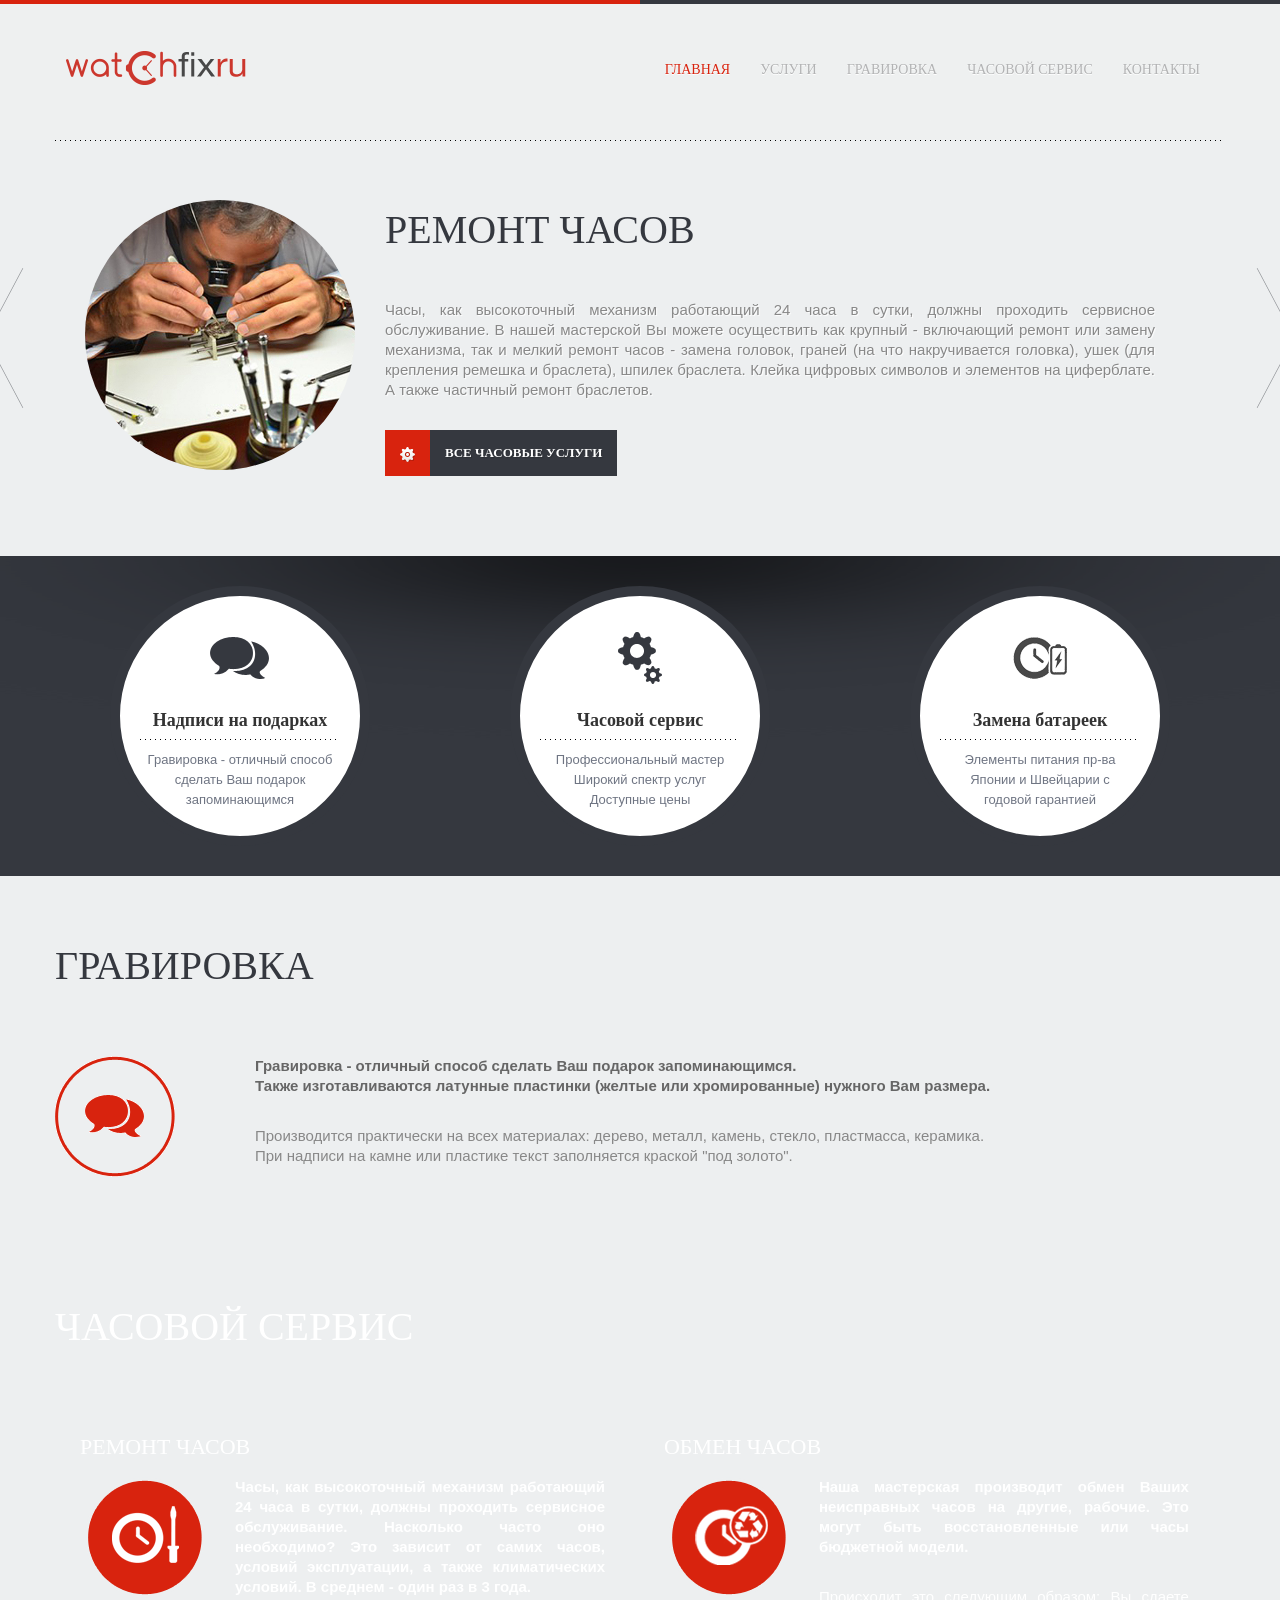
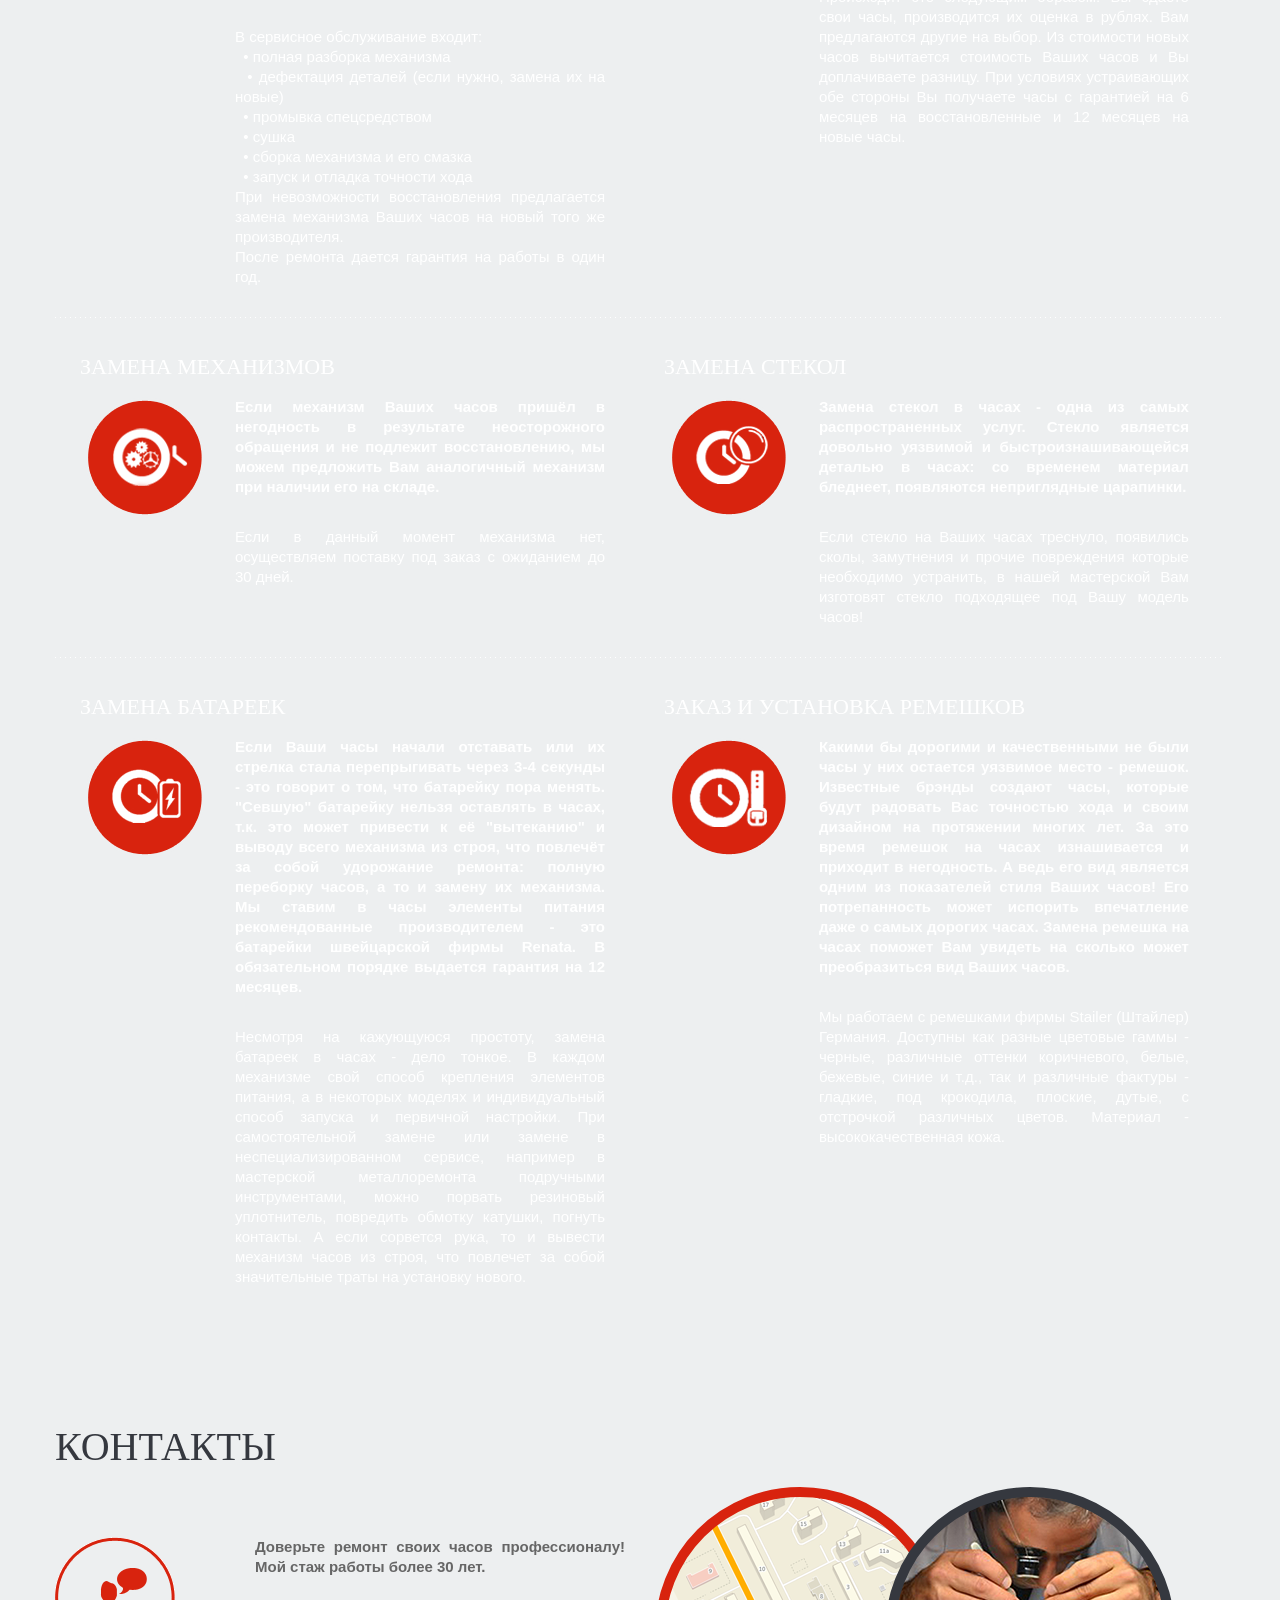
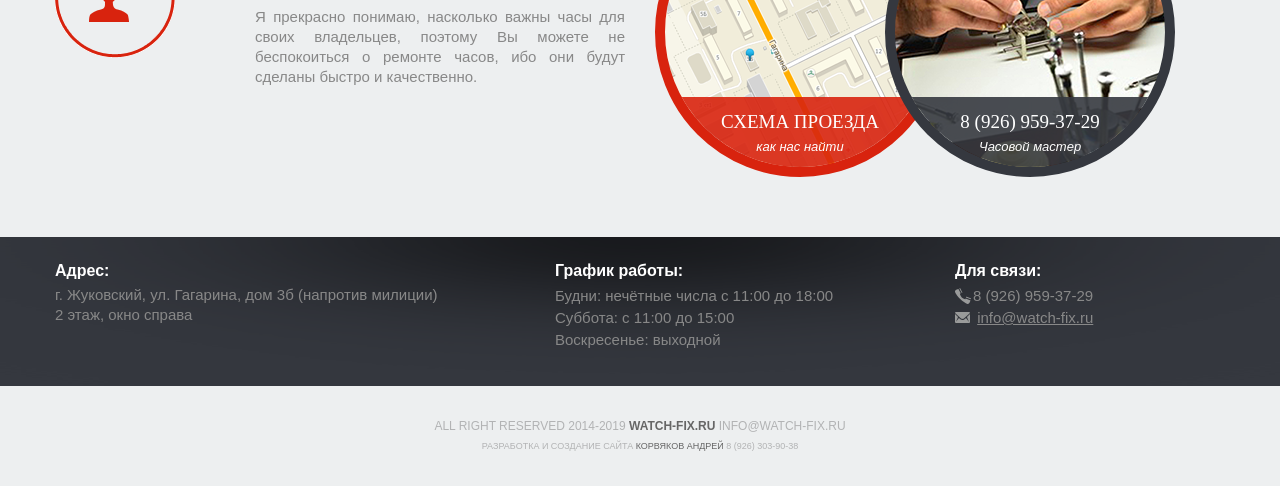
<file: index.html>
<!doctype html>
<!--[if lt IE 7 ]><html class="ie ie6 no-js" lang="ru"> <![endif]-->
<!--[if IE 7 ]><html class="ie ie7 no-js" lang="ru"> <![endif]-->
<!--[if IE 8 ]><html class="ie ie8 no-js" lang="ru"> <![endif]-->
<!--[if IE 9 ]><html class="ie ie9 no-js" lang="ru"> <![endif]-->
<!--[if gt IE 9]><!--><html class="no-js" lang="ru"><!--<![endif]-->
  <head>
    <meta charset="utf-8">
    <title>Профессиональный ремонт часов и гравировка в Жуковском</title>
    <meta name="viewport" content="width=device-width, initial-scale=1.0, maximum-scale=1.0">
    <meta name="description" content="Профессиональный часовой мастер в Жуковском: ремонт часов, укорочение браслетов, замена ремешков, замена батареек, гравировка на подарках">
    <meta name="keywords" content="часы, ремонт часов, обмен часов, гравировка, замена ремешков, ремонт и укорачивание браслетов, замена стекол, замена батареек в часах, замена головок, замена граней, замена ушек, замена шпилек, наклейка оторвавшихся символов на циферблате, жуковский">
    <meta name="google-site-verification" content="3Yv951UmlpkBwAReb5op79qurS54NhZae6qxfJR96S4" />
    <meta name='yandex-verification' content='7e1194df2309f9bb' />
    <link rel="stylesheet" href="assets/css/lightbox.css">
    <link rel="stylesheet" href="assets/css/bootstrap.css">
    <link rel="stylesheet" href="assets/css/bootstrap-responsive.css">
    <link rel="stylesheet" href="assets/css/style.css">
    <link rel="shortcut icon" href="/favicon.png" type="image/x-icon" />
    <script src="assets/js/modernizr-2.6.0.min.js"></script>
    <script>
      (function(i,s,o,g,r,a,m){i['GoogleAnalyticsObject']=r;i[r]=i[r]||function(){
      (i[r].q=i[r].q||[]).push(arguments)},i[r].l=1*new Date();a=s.createElement(o),
      m=s.getElementsByTagName(o)[0];a.async=1;a.src=g;m.parentNode.insertBefore(a,m)
      })(window,document,'script','//www.google-analytics.com/analytics.js','ga');

      ga('create', 'UA-58006123-1', 'auto');
      ga('send', 'pageview');

    </script>
  </head>
  <body data-spy="scroll" data-target=".navbar" data-offset="140">
    <!-- Yandex.Metrika counter -->
    <script type="text/javascript" >
       (function(m,e,t,r,i,k,a){m[i]=m[i]||function(){(m[i].a=m[i].a||[]).push(arguments)};
       m[i].l=1*new Date();k=e.createElement(t),a=e.getElementsByTagName(t)[0],k.async=1,k.src=r,a.parentNode.insertBefore(k,a)})
       (window, document, "script", "https://mc.yandex.ru/metrika/tag.js", "ym");

       ym(27739746, "init", {
            clickmap:true,
            trackLinks:true,
            accurateTrackBounce:true,
            trackHash:true
       });
    </script>
    <noscript><div><img src="https://mc.yandex.ru/watch/27739746" style="position:absolute; left:-9999px;" alt="" /></div></noscript>
    <!-- /Yandex.Metrika counter -->
    <!-- BEGIN Navigation bar -->
    <div id="navbar" class="navbar navbar-fixed-top">
      <div id="topbar">
        <div id="topbar-left"></div>
        <div id="topbar-right"></div>
      </div>
      <div class="container">
        <div class="navbar-inner">
          <a id="brand" class="brand" href="#home"></a>
          <ul class="nav">
            <li class="active"><a href="#home">Главная</a></li>
            <li><a href="#main-keys">Услуги</a></li>
            <li><a href="#etching">Гравировка</a></li>
            <li><a href="#services">Часовой сервис</a></li>
            <li><a href="#about">Контакты</a></li>
          </ul>
        </div>
      </div>
    </div>
    <!-- END Navigation bar -->
    <!-- BEGIN Carousel -->
    <div id="home" class="carousel slide">
      <div class="container dotted-black-up">
        <div class="carousel-inner">
          <div class="active item">
            <div class="span3">
              <img class="carousel-image" src="assets/img/men1.jpg" alt="Часовой мастер">
            </div>
            <div class="span8">
              <div class="head">
                <h1>Ремонт часов</h1>
              </div>
              <div class="">
                <p>Часы, как высокоточный механизм работающий 24 часа в сутки, должны проходить сервисное обслуживание. В нашей мастерской Вы можете осуществить как крупный - включающий ремонт или замену механизма, так и мелкий ремонт часов - замена головок, граней (на что накручивается головка), ушек (для крепления ремешка и браслета), шпилек браслета. Клейка цифровых символов и элементов на циферблате. А также частичный ремонт браслетов. </p>
                <br>
                <div class="button">
                  <a href="#" class="button-red"><img alt="часовые услуги" src="assets/img/icons/cog.png"></a><a href="#services" class="button-black">Все часовые услуги</a>
                </div>
              </div>
            </div>
          </div>
          <div class="item">
            <div class="span3">
              <img class="carousel-image" src="assets/img/carousel-battery.jpg" alt="Замена батареек">
            </div>
            <div class="span8">
              <div class="head">
                <h1>Замена элементов питания</h1>
              </div>
              <div class="">
                <p>Если Ваши часы начали отставать или их стрелка стала перепрыгивать через 3-4 секунды - это говорит о том, что батарейку пора менять. "Севшую" батарейку нельзя оставлять в часах, т.к. это может привести к её "вытеканию" и выводу всего механизма из строя.
Мы ставим в часы элементы питания рекомендованные производителем - это батарейки швейцарской фирмы Renata.
В обязательном порядке выдается гарантия на 12 месяцев.</p>
                <br>
                <div class="button">
                  <a href="#" class="button-red"><img alt="Замена элементов питания" src="assets/img/icons/cog.png"></a><a href="#" class="button-black">Все часовые услуги</a>
                </div>
              </div>
            </div>
          </div>
          <div class="item">
            <div class="span3">
              <img class="carousel-image" src="assets/img/carousel-etching.jpg" alt="Гравировка">
            </div>
            <div class="span8">
              <div class="head">
                <h1>Гравировка</h1>
              </div>
              <div class="">
                <p>Гравировка - отличный способ сделать Ваш подарок запоминающимся.<br>
                Граверные работы представляют собой процесс нанесения рисунка, узора, орнамента, любого возможного изображения или памятной надписи на какую-либо поверхность.<br>
Производится практически на всех материалах: дерево, металл, камень, стекло, пластмасса, керамика.<br>
Также изготавливаются латунные пластинки (желтые или хромированные) нужного Вам размера.</p>
                <br>
                <div class="button">
                  <a href="#" class="button-red"><img alt="Гравировка" src="assets/img/icons/cog.png"></a><a href="#etching" class="button-black">Подробнее</a>
                </div>
              </div>
            </div>
          </div>
        </div>
        <a class="carousel-control left hidden-phone hidden-tablet" href="#home" data-slide="prev"></a>
        <a class="carousel-control right hidden-phone hidden-tablet" href="#home" data-slide="next"></a>
      </div>
    </div>
    <!-- END Carousel -->
    <!-- BEGIN Main keys -->
    <div id="main-keys" class="bg-blue">
      <div class="container">
        <div class="row">
          <div class="span4">
            <div href="#etching" class="circle-white">
              <span class="icon" style="background-image: url('assets/img/icons/chat.png');"></span>
              <h3 class="dotted-black">Надписи на подарках</h3>
              <p>Гравировка - отличный способ<br>сделать Ваш подарок<br>запоминающимся</p>
            </div>
          </div>
          <div class="span4">
            <div href="#services" class="circle-white">
              <span class="icon" style="background-image: url('assets/img/icons/settings.png');"></span>
              <h3 class="dotted-black">Часовой сервис</h3>
              <p>Профессиональный мастер<br>Широкий спектр услуг<br>Доступные цены</p>
            </div>
          </div>
          <div class="span4">
            <div href="#battery" class="circle-white">
              <span class="icon" style="background-image: url('assets/img/icons/battery.png');"></span>
              <h3 class="dotted-black">Замена батареек</h3>
              <p>Элементы питания пр-ва<br>Японии и Швейцарии с<br>годовой гарантией</p>
            </div>
          </div>
        </div>
      </div>
    </div>
    <!-- END Main keys -->
    <!-- BEGIN Services -->
    <div id="etching">
      <div class="container">
        <div class="row head">
          <div class="span12">
            <h1>Гравировка</h1>
          </div>
        </div>
        <div class="row">
          <div class="span2 hidden-phone">
            <img src="assets/img/etching.png" alt="Гравировка">
          </div>
          <div class="span10">
            <p><strong>Гравировка - отличный способ сделать Ваш подарок запоминающимся.<br>
Также изготавливаются латунные пластинки (желтые или хромированные) нужного Вам размера.
</strong></p>
            <br>
            <p>Производится практически на всех материалах: дерево, металл, камень, стекло, пластмасса, керамика.<br>
            При надписи на камне или пластике текст заполняется краской "под золото".</p>
          </div>
        </div>
        <!-- <div class="row">
          <div class="span12" style="text-align: center;">
            <div class="portfolio"><a rel="lightbox" href="assets/img/portfolio1-big.jpg"><img alt="" src="assets/img/portfolio1.jpg"></a></div>
            <div class="portfolio"><a rel="lightbox" href="assets/img/portfolio1-big.jpg"><img alt="" src="assets/img/portfolio1.jpg"></a></div>
            <div class="portfolio"><a rel="lightbox" href="assets/img/portfolio1-big.jpg"><img alt="" src="assets/img/portfolio1.jpg"></a></div>
            <div class="portfolio"><a rel="lightbox" href="assets/img/portfolio1-big.jpg"><img alt="" src="assets/img/portfolio1.jpg"></a></div>
          </div>
        </div> -->
      </div>
    </div>
    <!-- END Services -->
    <!-- BEGIN Portfolio -->
    <div id="services" class="bg-red">
      <div class="container">
        <div class="row head">
          <div class="span12">
            <h1>Часовой сервис</h1>
          </div>
        </div>
        <div class="row">
          <div class="center-block">
            <div class="title"><h5>Ремонт часов</h5></div>
            <div class="span0 hidden-phone">
              <img src="assets/img/service.png" alt="Ремонт часов">
            </div>
            <div class="span4">
              <p><strong class="white">Часы, как высокоточный механизм работающий 24 часа в сутки, должны проходить сервисное обслуживание.
Насколько часто оно необходимо? Это зависит от самих часов, условий эксплуатации, а также климатических условий.
В среднем - один раз в 3 года.</strong></p>
              <br>
              <p>В сервисное обслуживание входит: <br>
&nbsp; &#8226; полная разборка механизма<br>
&nbsp; &#8226; дефектация деталей (если нужно, замена их на новые)<br>
&nbsp; &#8226; промывка спецсредством<br>
&nbsp; &#8226; сушка<br>
&nbsp; &#8226; сборка механизма и его смазка<br>
&nbsp; &#8226; запуск и отладка точности хода<br>
При невозможности восстановления предлагается замена механизма Ваших часов на новый того же производителя.<br>
После ремонта дается гарантия на работы в один год.</p>
            </div>
          </div>
          <div class="center-block">
            <div class="title"><h5>Обмен часов</h5></div>
            <div class="span0 hidden-phone">
              <img src="assets/img/replace.png" alt="Обмен часов">
            </div>
            <div class="span4">
              <p><strong class="white">Наша мастерская производит обмен Ваших неисправных часов на другие, рабочие. Это могут быть восстановленные или часы бюджетной модели.</strong></p>
              <br>
              <p>Происходит это следующим образом: Вы сдаете свои часы, производится их оценка в рублях. Вам предлагаются другие на выбор. Из стоимости новых часов вычитается стоимость Ваших часов и Вы доплачиваете разницу. При условиях устраивающих обе стороны Вы получаете часы с гарантией на 6 месяцев на восстановленные и 12 месяцев на новые часы.</p>
            </div>
          </div>
          <div class="span12 dotted-white-up space"></div>
        </div>

        <div class="row">

          <div class="center-block">
            <div class="title"><h5>Замена механизмов</h5></div>
            <div class="span0 hidden-phone">
              <img src="assets/img/crowns.png" alt="Замена механизмов">
            </div>
            <div class="span4">
              <p><strong class="white">Если механизм Ваших часов пришёл в негодность в результате неосторожного обращения и не подлежит восстановлению, мы можем предложить Вам аналогичный механизм при наличии его на складе.</strong></p>
              <br>
              <p>Если в данный момент механизма нет, осуществляем поставку под заказ с ожиданием до 30 дней.</p>
            </div>
          </div>

          <div class="center-block">
            <div class="title"><h5>Замена стекол</h5></div>
            <div class="span0 hidden-phone">
              <img src="assets/img/glass.png" alt="Замена стекол">
            </div>
            <div class="span4">
              <p><strong class="white">Замена стекол в часах - одна из самых распространенных услуг.
Стекло является довольно уязвимой и быстроизнашивающейся деталью в часах: со временем материал бледнеет, появляются неприглядные царапинки.</strong></p>
              <br>
              <p>Если стекло на Ваших часах треснуло, появились сколы, замутнения и прочие повреждения которые необходимо устранить, в нашей мастерской Вам изготовят стекло подходящее под Вашу модель часов!</p>
            </div>
          </div>
          <div class="span12 dotted-white-up space"></div>
        </div>

        <div class="row" id="battery">

          <div class="center-block">
            <div class="title"><h5>Замена батареек</h5></div>
            <div class="span0 hidden-phone">
              <img src="assets/img/battery.png" alt="Замена батареек">
            </div>
            <div class="span4">
              <p><strong class="white">Если Ваши часы начали отставать или их стрелка стала перепрыгивать через 3-4 секунды - это говорит о том, что батарейку пора менять. "Севшую" батарейку нельзя оставлять в часах, т.к. это может привести к её "вытеканию" и выводу всего механизма из строя, что повлечёт за собой удорожание ремонта: полную переборку часов, а то и замену их механизма.
Мы ставим в часы элементы питания рекомендованные производителем - это батарейки швейцарской фирмы Renata.
В обязательном порядке выдается гарантия на 12 месяцев.</strong></p>
              <br>
              <p>Несмотря на кажующуюся простоту, замена батареек в часах - дело тонкое.
В каждом механизме свой способ крепления элементов питания, а в некоторых моделях и индивидуальный способ запуска и первичной настройки. При самостоятельной замене или замене в неспециализированном сервисе, например в мастерской металлоремонта подручными инструментами, можно порвать резиновый уплотнитель, повредить обмотку катушки, погнуть контакты. А если сорвется рука, то и вывести механизм часов из строя, что повлечет за собой значительные траты на установку нового.</p>
            </div>
          </div>

          <div class="center-block">
            <div class="title"><h5>Заказ и установка ремешков</h5></div>
            <div class="span0 hidden-phone">
              <img src="assets/img/strap.png" alt="Заказ и установка ремешков">
            </div>
            <div class="span4">
              <p><strong class="white">Какими бы дорогими и качественными не были часы у них остается уязвимое место - ремешок. Известные брэнды создают часы, которые будут радовать Вас точностью хода и своим дизайном на протяжении многих лет. За это время ремешок на часах изнашивается и приходит в негодность. А ведь его вид является одним из показателей стиля Ваших часов! Его потрепанность может испорить впечатление даже о самых дорогих часах. Замена ремешка на часах поможет Вам увидеть на сколько может преобразиться вид Ваших часов.</strong></p>
              <br>
              <p>Мы работаем с ремешками фирмы Stailer (Штайлер) Германия. Доступны как разные цветовые гаммы - черные, различные оттенки коричневого, белые, бежевые, синие и т.д., так и различные фактуры - гладкие, под крокодила, плоские, дутые, с отстрочкой различных цветов. Материал - высококачественная кожа.</p>
            </div>
          </div>
        </div>

      </div>

    </div>
    <!-- END Portfolio -->
    <!-- BEGIN About -->
    <div id="about">
      <div class="container">
        <div class="row head">
          <div class="span12">
            <h1>Контакты</h1>
          </div>
        </div>
        <div class="row">
          <div class="span2 hidden-phone">
            <img src="assets/img/about.png" alt="">
          </div>
          <div class="span4">
            <p><strong>Доверьте ремонт своих часов профессионалу! Мой стаж работы более 30 лет.</strong></p>
            <br>
            <p>Я прекрасно понимаю, насколько важны часы для своих владельцев, поэтому Вы можете не беспокоиться о ремонте часов, ибо они будут сделаны быстро и качественно.</p>
          </div>
          <div class="span6">
            <a rel="lightbox" href="assets/img/map-big.png">
              <div class="person person-active" style="background-image: url('assets/img/map.png');">
                <div class="person-desc">
                  <h2>Схема проезда</h2>
                  <p>как нас найти</p>
                </div>
              </div>
            </a>
            <div class="person" style="margin-left: -60px; background-image: url('assets/img/michail.png');">
              <div class="person-desc">
                <h2>8 (926) 959-37-29</h2>
                <p>Часовой мастер</p>
              </div>
            </div>

          </div>
        </div>
      </div>
    </div>
    <!-- END About -->
    <!-- BEGIN Contact -->
    <div id="contact" class="bg-blue vcard">
      <div class="container">
        <div class="row">
          <div class="span5 adr">
            <div class="fn org" hidden="true">Ремонт часов</div>
            <h3>Адрес:</h3>
            <span class="locality">г. Жуковский</span>,&nbsp;<span class="street-address">ул. Гагарина, дом 3б</span>&nbsp;<span>(напротив милиции)<br>2 этаж, окно справа</span>
          </div>
          <div class="span4">
            <h3>График работы:</h3>
            <p class="workhours">Будни: нечётные числа с 11:00 до 18:00<br>
              Суббота: с 11:00 до 15:00<br>
              Воскресенье: выходной
            </p>
          </div>
          <div class="span3">
            <h3>Для связи:</h3>
            <p>
              <img src="assets/img/icons/phone.png" alt="Телефон"><span class="tel">8 (926) 959-37-29</span>
              <br>
              <img src="assets/img/icons/mail-black.png" alt="Почта"> <span style="text-decoration: underline;" class="email">info@watch-fix.ru</span>
            </p>
          </div>
        </div>
      </div>
    </div>
    <!-- END Contact -->
    <!-- BEGIN Footer -->
    <div id="footer">
      <div class="container">
        <p>ALL RIGHT RESERVED 2014-2019 <strong>WATCH-FIX.RU</strong> INFO@WATCH-FIX.RU</p>
        <p class="design">разработка и создание сайта <a href="https://vk.com/andrey_shursh" target="_blank">Корвяков Андрей</a> 8 (926) 303-90-38</p>
      </div>
    </div>
    <!-- END Footer -->
    <script src="https://ajax.googleapis.com/ajax/libs/jquery/1.7.1/jquery.min.js"></script>
    <script src="assets/js/lightbox.js"></script>
    <script src="assets/js/bootstrap.min.js"></script>
    <script src="assets/js/jquery.easing.1.3.js"></script>
    <script src="assets/js/script.js"></script>
  </body>
</html>
</file>
<file: assets/css/style.css>
@font-face {
  font-family: 'Carme';
  font-style: normal;
  font-weight: 400;
  src: local('Carme Regular'), local('Carme'), url(https://themes.googleusercontent.com/static/fonts/carme/v4/Upg28fsDDYxCiFrWVodtfA.woff) format('woff');
}

@font-face {
  font-family: 'Open Sans Condensed';
  font-style: italic;
  font-weight: 300;
  src: local('Open Sans Cond Light Italic'), local('OpenSans-CondensedLightItalic'), url(https://themes.googleusercontent.com/static/fonts/opensanscondensed/v6/jIXlqT1WKafUSwj6s9AzV6XnXbwdDC8wAz6IIzmCDUP3rGVtsTkPsbDajuO5ueQw.woff) format('woff');
}
@font-face {
  font-family: 'Open Sans Condensed';
  font-style: normal;
  font-weight: 700;
  src: local('Open Sans Condensed Bold'), local('OpenSans-CondensedBold'), url(https://themes.googleusercontent.com/static/fonts/opensanscondensed/v6/gk5FxslNkTTHtojXrkp-xONSK5BxN3NFS4EJkViHIqo.woff) format('woff');
}
@font-face {
  font-family: 'Open Sans Condensed';
  font-style: normal;
  font-weight: 300;
  src: local('Open Sans Cond Light'), local('OpenSans-CondensedLight'), url(https://themes.googleusercontent.com/static/fonts/opensanscondensed/v6/gk5FxslNkTTHtojXrkp-xF1YPouZEKgzpqZW9wN-3Ek.woff) format('woff');
}

/* Main definitions */
* {outline: none !important;}
body {background-color: #edeff0; font-family: "Helvetica Neue",Helvetica,Arial,sans-serif;}
p {text-align: justify; color: #888; font-size: 15px;}
strong { color: #666; }
strong.white { color: inherit; }
.bg-blue {background: url('../img/bg-black.png') no-repeat scroll center top #35383f;}
.bg-red {background: url('../img/bg-red.png') repeat fixed center center #d8230e;}
.dotted-black {background: url('../img/bg-border-dotted-black.png') repeat-x scroll 0 100% transparent;}
.dotted-black-up {background: url('../img/bg-border-dotted-black.png') repeat-x scroll 0 0 transparent;}
.dotted-white {background: url('../img/bg-border-dotted-white.png') repeat-x scroll 0 100% transparent;}
.dotted-white-up {background: url('../img/bg-border-dotted-white.png') repeat-x scroll 0 0 transparent;}
.head h1 {font-family: Tahoma; font-size: 40px; font-weight: normal; color: #35383f; text-transform: uppercase; padding-bottom: 60px;}
.bg-red .head h1, .bg-red p {color: #fff;}

/* Navbar */
#navbar {background: url('../img/bg-navbar.png') repeat scroll 0 0 transparent;}
#navbar .container {padding-top: 50px; padding-bottom: 50px;}
#brand {background: url('../img/logo.png') no-repeat scroll 0 100% transparent; width: 161px;}
#topbar {position: absolute; top: 0; left: 0; right: 0; height: 4px;}
#topbar-left {position: absolute; left: 0; right: 50%; height: 4px; background-color: #d8230e;}
#topbar-right {position: absolute; left: 50%; right: 0; height: 4px; background-color: #35383f;}

/* Carousel */
#home {padding-top: 140px;}
#home .space {margin-top: 20px; height: 20px;}
.carousel-inner p {text-shadow: 1px 1px 1px #fff;}
.carousel-inner h1 {padding-bottom: 40px;}
.carousel-image {border-radius: 150px;}

/* Main keys section */
#main-keys .container {padding: 30px 0;}
.circle-white {padding: 0 20px; background-color: #fff; width: 200px; height: 240px; border-radius: 150px; margin: 0 auto; border: 10px solid #35383f; transition: all 0.5s; -moz-transition: all 0.5s; -webkit-transition: all 1s; -o-transition: all 0.5s; cursor: pointer;}
.circle-white:hover {border: 10px solid #d8230e; -webkit-transform: scale(1.1); -moz-transform: scale(1.1);}
.circle-white .icon {border-radius: 150px; display: block; width: 64px; height: 64px; margin: 30px auto 0; background-repeat: no-repeat; background-color: transparent; background-position: 50% 0; transition: all 0.5s; -moz-transition: all 0.5s; -webkit-transition: all 0.5s; -o-transition: all 0.5s;}
.circle-white:hover .icon {background-position: 50% 100%;}
.circle-white h3 {font-family: Carme; font-size: 18px; text-align: center; transition: all 0.5s; -moz-transition: all 0.5s; -webkit-transition: all 0.5s; -o-transition: all 0.5s;}
.circle-white:hover h3 {color: #d8230e;}
.circle-white p {font-size: 13px; text-align: center; color: #6f7583;}

/* Services section */
#etching .container {padding: 60px 0;}
#etching .dotted-white {padding-bottom: 50px}
#etching .portfolio {display: inline-block; margin: 10px; border-radius: 150px; width: 150px; overflow: hidden; padding: 5px; background-color: #fff; transition: all 0.5s; -moz-transition: all 0.5s; -webkit-transition: all 0.5s; -o-transition: all 0.5s;}
#etching .portfolio img {border-radius: 150px; transition: all 0.5s; -moz-transition: all 0.5s; -webkit-transition: all 0.5s; -o-transition: all 0.5s;}
#etching .portfolio:hover {border-radius: 0; cursor: pointer; -webkit-transform: scale(1.2); -moz-transform: scale(1.2);}
#etching .portfolio:hover img {border-radius: 0;}

/* Portfolio section */
#services .container {padding: 60px 0;}
#services .dotted-white {padding-bottom: 50px}
#services .portfolio {display: inline-block; margin: 10px; border-radius: 150px; width: 150px; overflow: hidden; padding: 5px; background-color: #fff; transition: all 0.5s; -moz-transition: all 0.5s; -webkit-transition: all 0.5s; -o-transition: all 0.5s;}
#services .portfolio img {border-radius: 150px; transition: all 0.5s; -moz-transition: all 0.5s; -webkit-transition: all 0.5s; -o-transition: all 0.5s;}
#services .portfolio:hover {border-radius: 0; cursor: pointer; -webkit-transform: scale(1.2); -moz-transform: scale(1.2);}
#services .portfolio:hover img {border-radius: 0;}
#services h5 {color: #fff; text-transform: uppercase; font-family: Tahoma; font-weight: normal; font-size: 22px; margin: 20px 0;}
#services .center-block {display: inline-block; margin-left: 30px; min-width: 300px}
#services .title {margin-left: 25px;}
#services .space {margin-top: 20px; height: 20px;}

/* About section */
#about .container {padding: 60px 0;}
.person {float: left; text-align: center; margin-top: -50px; border: 10px solid #35383f; background-repeat: no-repeat; background-position: 50% 50%; overflow: hidden; width: 270px; height: 270px; border-radius: 150px; transition: all 0.5s; -moz-transition: all 0.5s; -webkit-transition: all 1s; -o-transition: all 0.5s;}
.person-desc {width: 270px; height: 75px; width: 270px; margin-top: 200px; background: url('../img/bg-person-black.png') repeat scroll 0 0 transparent; overflow: hidden;}
.person-desc h2 {margin-top: 5px; margin-bottom: -5px; text-align: center; font-family: Tahoma; font-size: 19px; color: #fff; text-transform: uppercase; font-weight: normal;}
.person-desc p {text-align: center; font-size: 13px; color: #fff; font-style: italic;}
.person-active {z-index: 100; border-color: #d8230e;}
.person-active .person-desc {background: url('../img/bg-person-red.png') repeat scroll 0 0 transparent;}

/* Contact section */
#contact .container {padding: 25px 0;}
#contact h3 {color: #fff; font-size: 16px; line-height: 18px; margin: 0 0 5px 0;}
#contact p {line-height: 22px;}
#contact p img {vertical-align: middle; margin-top: -2px; margin-right: 2px;}
#contact .portfolio {display: inline-block; margin: 10px; border-radius: 0px; width: 150px; overflow: hidden; padding: 5px; background-color: #fff; transition: all 0.5s; -moz-transition: all 0.5s; -webkit-transition: all 0.5s; -o-transition: all 0.5s;}
#contact .portfolio img {border-radius: 0px; transition: all 0.5s; -moz-transition: all 0.5s; -webkit-transition: all 0.5s; -o-transition: all 0.5s;}
#contact .portfolio:hover {border-radius: 0; cursor: pointer; -webkit-transform: scale(1.2); -moz-transform: scale(1.2);}
#contact .portfolio:hover img {border-radius: 0;}
#contact .span5 {text-align: justify; color: #888; font-size: 15px;}

#contact-form {overflow: hidden; margin: 0;}
#contact-form label {color: #fff; font-weight: bold;}
#contact-form input[type="text"], #contact-form textarea {min-width: 100%; border: 1px solid #3c3f46; background-color: #2a2b30; padding: 10px; box-shadow: 10px 10px 10px #232529 inset; border-radius: 0 !important;}
#contact-form textarea {height: 96px;}
#contact-form input[type="text"]:focus, #contact-form textarea:focus {box-shadow: 10px 10px 10px #232529 inset, 0 0 8px #87898D;}
#contact-form .error {box-shadow: 10px 10px 10px #232529 inset, 0 0 8px #d8230e !important; border: 1px solid #d8230e !important;}
#contact-form input[type="submit"] {position: absolute; background: url('../img/icons/mail-white.png') no-repeat scroll 50% 50% #d8230e; color: #fff; padding: 10px 0; width: 50px; right: -72px; top: 50%; border: 0; margin-top: -10px}
#contact-form input[type="submit"]:hover {opacity: 0.8;}
#contact-form .span4 {position: relative;}

/* Footer section */
#footer .container {padding: 30px 0;}
#footer p {text-align: center; text-transform: uppercase; font-size: 12px; color: #b2b3b4; margin: 0;}
#footer p.design {text-align: center; text-transform: uppercase; font-size: 9px; color: #b2b3b4; margin: 0;}
#footer .design a {text-align: center; text-transform: uppercase; font-size: 9px; color: #666; margin: 0;}


/* Buttons */
.button {cursor: pointer; transition: all 0.3s; -moz-transition: all 0.3s; -webkit-transition: all 0.3s; -o-transition: all 0.3s;}
.button a {position: relative; display: block; float: left; height: 46px; text-align: center; line-height: 46px; padding: 0 15px;}
.button a.button-red {background-color: #d8230e}
.button a.button-black {background-color: #35383f; color: #fff; font-size: 13px; font-family: Carme; text-shadow: 1px 1px 1px #2c2f34; text-decoration: none; text-transform: uppercase; font-weight: bold;}
.button:hover {opacity: 0.8;}
</file>
